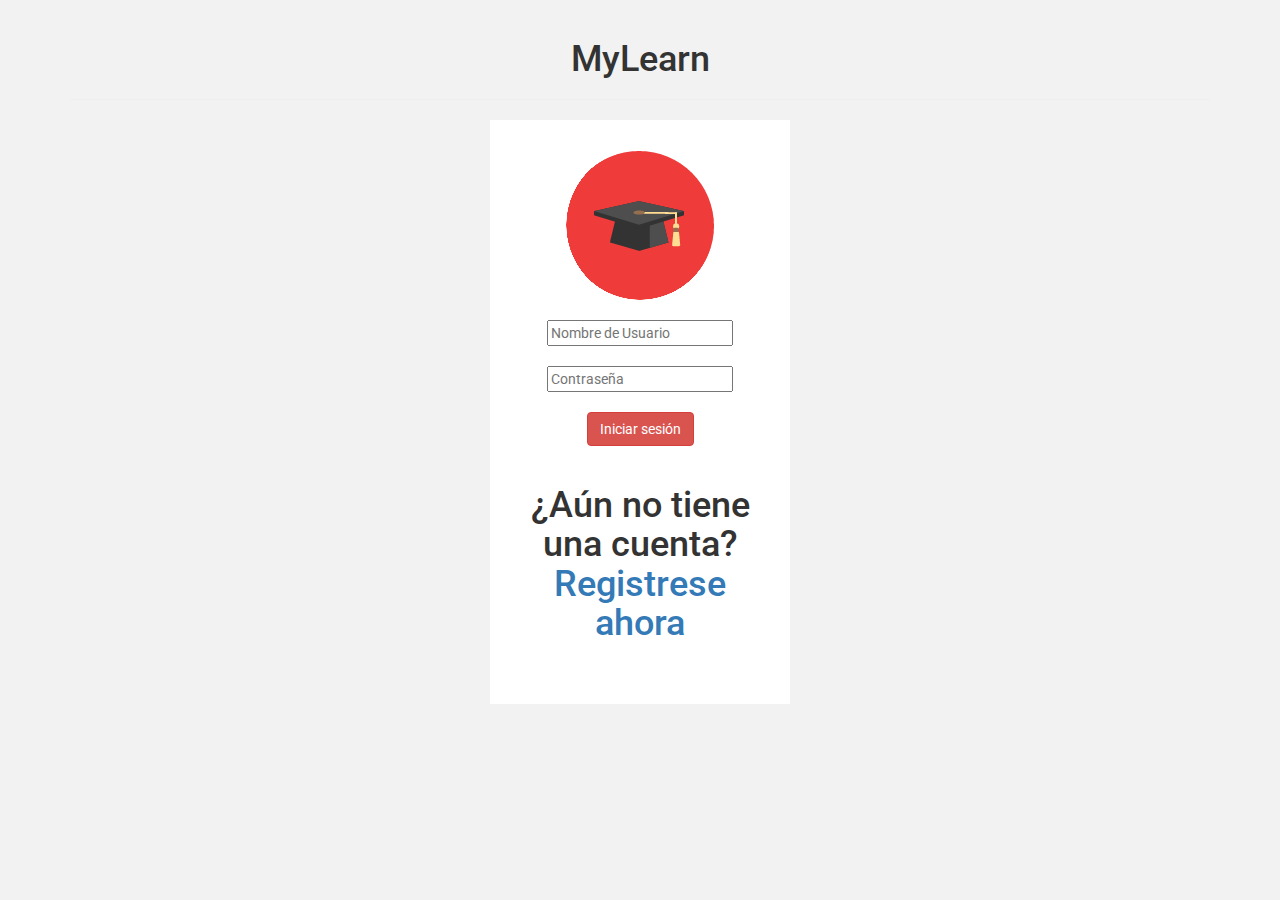
<file: index.html>
<!DOCTYPE html>
<html >
<head>
  <meta charset="UTF-8">
  <meta http-equiv="X-UA-Compatible" content="IE=edge">
  <meta name="viewport" content="width = device-width, initial-scale = 1">

  <title>MyLearn</title>

  <link rel="icon" href="img/favicon.ico" type="image/x-icon"/>
  <link rel="shortcut icon" href="img/favicon.ico" type="image/x-icon"/>

  <link rel="stylesheet" type="text/css" href="css/bootstrap.css">
  <link href="https://fonts.googleapis.com/css?family=Roboto" rel="stylesheet">
  <link rel="stylesheet" href="css/style.css">

</head>

<body>

  <div class="container">

    <div class="page-header">
      <h1>MyLearn</h1>
    </div>

    <form class="login-form">
      <img src="img/logo.png" id="logo" class="img-responsive center-block" alt="Responsive Image"><br/>
      <input type="text" placeholder="Nombre de Usuario"required/><br /><br />
      <input type="password" placeholder="Contraseña"required/><br /><br />
      <button type="submit" class = "btn btn-danger" role = "button">Iniciar sesión</button><br /><br />
      <h1 class="tittle">¿Aún no tiene una cuenta? <a href="register.html">Registrese ahora</a></h1><br />
    </form>
  </div>


  <script src="https://ajax.googleapis.com/ajax/libs/jquery/2.1.3/jquery.min.js"></script>
  <script src="js/bootstrap.min.js"></script>

</body>
</html>
</file>
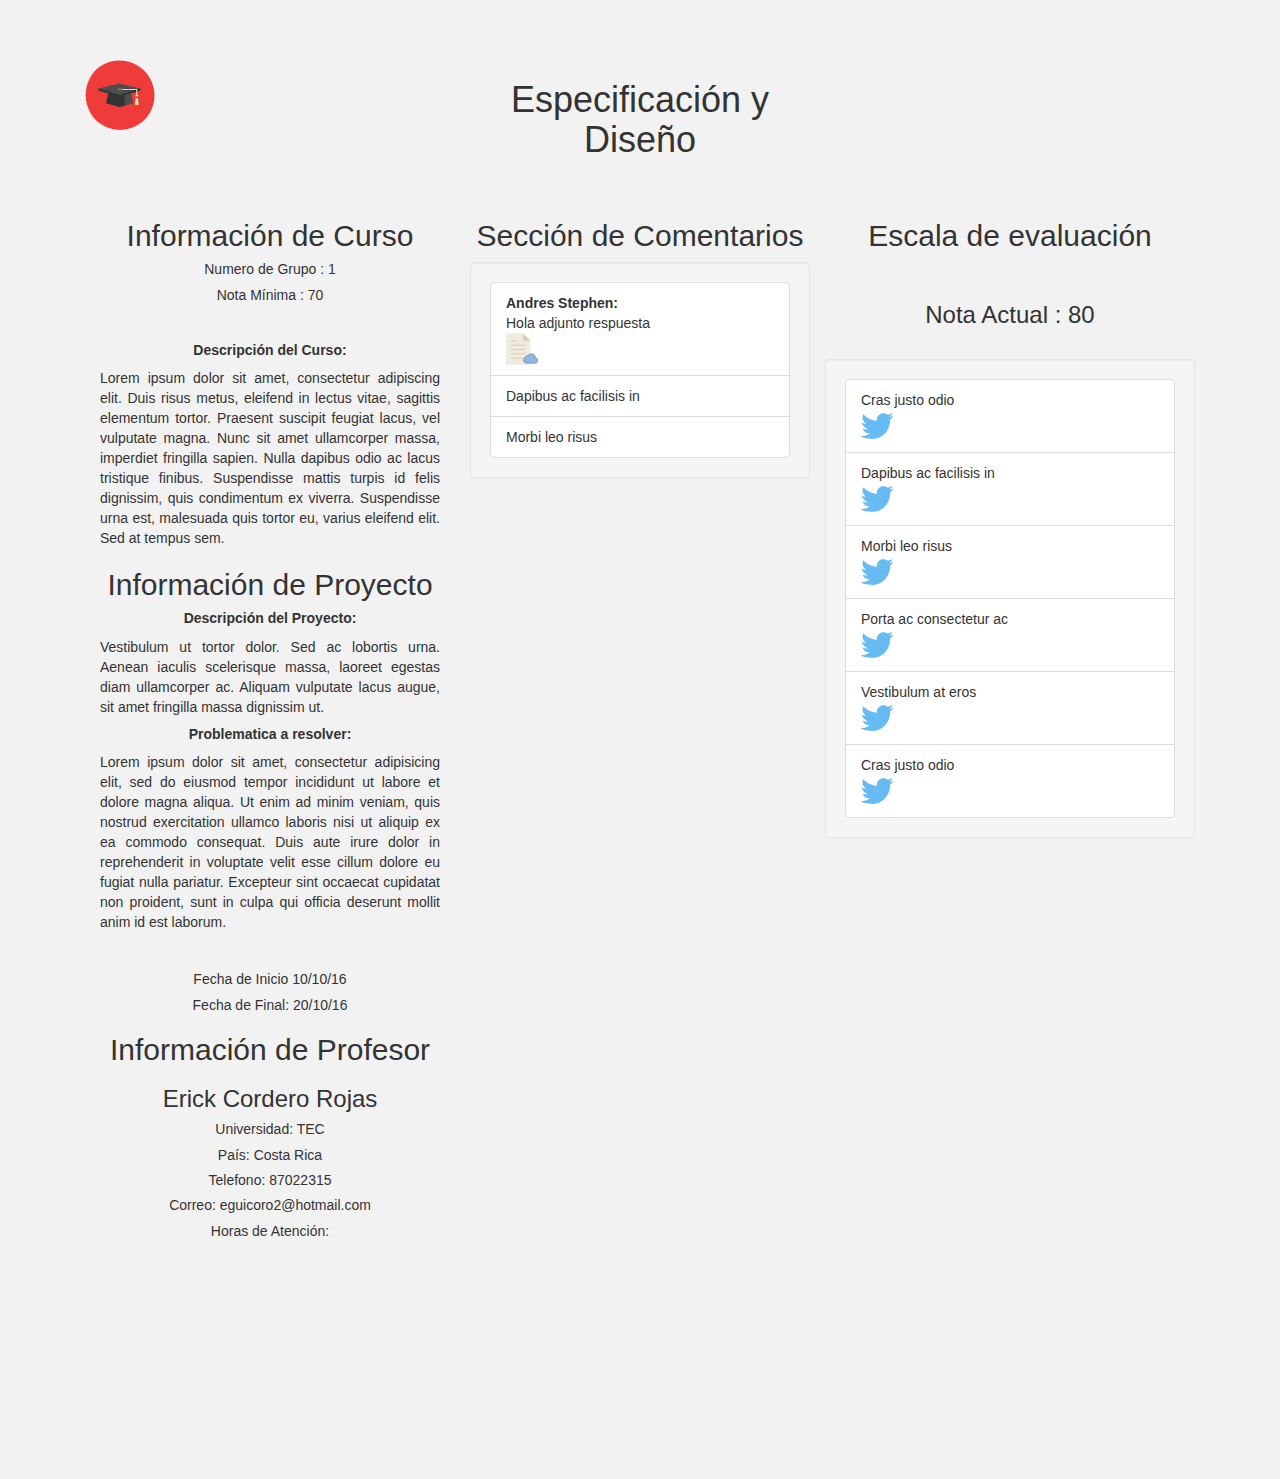
<file: areaCompartidaEstudiante.html>
<!DOCTYPE html>
<html >
<head>
  <meta charset="UTF-8">
  <meta http-equiv="X-UA-Compatible" content="IE=edge">
  <meta name="viewport" content="width = device-width, initial-scale = 1">

  <title>MyLearn</title>

  <link rel="icon" href="img/favicon.ico" type="image/x-icon"/>
  <link rel="shortcut icon" href="img/favicon.ico" type="image/x-icon"/>

  <link rel="stylesheet" type="text/css" href="https://maxcdn.bootstrapcdn.com/bootstrap/3.3.5/css/bootstrap.min.css">
  <link rel="stylesheet" href="css/register.css">

</head>

<body>

  <div class="container">


    <div class="media page-header row">
      <div class="col-md-4" id="logo">
        <a href="perfilEstudiante.html" class="pull-left">
           <img src="img/logo2.png" class="media-object" alt="imagen">
        </a>
      </div>
       <div class="col-md-4">
         <h1>Especificación y Diseño</h1>
       </div>
    </div>

    <div class="row center-block" id="tipoCuenta">
      <div class="col-md-4" id="info">
        <h2>Información de Curso</h2>
        <h5>Numero de Grupo : 1</h5>
        <h5>Nota Mínima : 70</h5>
      </br ><h5><b>Descripción del Curso:</b></h5>
      <p align="justify">Lorem ipsum dolor sit amet, consectetur adipiscing elit.
         Duis risus metus, eleifend in lectus vitae, sagittis elementum tortor.
         Praesent suscipit feugiat lacus, vel vulputate magna. Nunc sit amet ullamcorper
         massa, imperdiet fringilla sapien. Nulla dapibus odio ac lacus tristique finibus.
         Suspendisse mattis turpis id felis dignissim, quis condimentum ex viverra.
         Suspendisse urna est, malesuada quis tortor eu, varius eleifend elit. Sed at tempus sem. </p>
        <h2>Información de Proyecto</h2>
        <h5><b>Descripción del Proyecto:</b></h5>
        <p align="justify">Vestibulum ut tortor dolor. Sed ac lobortis urna.
          Aenean iaculis scelerisque massa, laoreet egestas diam ullamcorper ac.
          Aliquam vulputate lacus augue, sit amet fringilla massa dignissim ut.</p>
        <h5><b>Problematica a resolver:</b></h5>
        <p align="justify">Lorem ipsum dolor sit amet, consectetur adipisicing elit,
          sed do eiusmod tempor incididunt ut labore et dolore magna aliqua.
          Ut enim ad minim veniam, quis nostrud exercitation ullamco laboris nisi ut
          aliquip ex ea commodo consequat. Duis aute irure dolor in reprehenderit in voluptate
          velit esse cillum dolore eu fugiat nulla pariatur. Excepteur sint occaecat cupidatat
          non proident, sunt in culpa qui officia deserunt mollit anim id est laborum.</p>
        </br ><h5>Fecha de Inicio 10/10/16</h5>
        <h5>Fecha de Final: 20/10/16</h5>

        <h2>Información de Profesor</h2>
        <h3>Erick Cordero Rojas</h3>
        <h5>Universidad: TEC</h5>
        <h5>País: Costa Rica</h5>
        <h5>Telefono: 87022315</h5>
        <h5>Correo: eguicoro2@hotmail.com</h5>
        <h5>Horas de Atención:</h5></br >
      </div>

      <div class="col-md-4" id="comentarios">
        <h2>Sección de Comentarios</h2>
        <div class="well" style="max-height: 500px;overflow: auto;">
          <ul class="list-group ">
            <li class="list-group-item"><b>Andres Stephen:</b></br>Hola adjunto respuesta<img src="img/archivo.png" class="media-object" alt="imagen"></li>
            <li class="list-group-item">Dapibus ac facilisis in</li>
            <li class="list-group-item">Morbi leo risus</li>
          </ul>
        </div>
      </div>

      <div class="col-md-" id="evaluación">
        <h2>Escala de evaluación</h2></br >
        <h3>Nota Actual : 80</h3></br >
        <div class="well" style="max-height: 500px;overflow: auto;">
          <ul class="list-group checked-list-box">
            <li class="list-group-item">Cras justo odio<img src="img/t.png" class="media-object" alt="imagen"></li>
            <li class="list-group-item">Dapibus ac facilisis in<img src="img/t.png" class="media-object" alt="imagen"></li>
            <li class="list-group-item">Morbi leo risus<img src="img/t.png" class="media-object" alt="imagen"></li>
            <li class="list-group-item">Porta ac consectetur ac<img src="img/t.png" class="media-object" alt="imagen"></li>
            <li class="list-group-item">Vestibulum at eros<img src="img/t.png" class="media-object" alt="imagen"></li>
            <li class="list-group-item">Cras justo odio<img src="img/t.png" class="media-object" alt="imagen"></li>
          </ul>
        </div>
      </div>
    </div>

  <script src="https://ajax.googleapis.com/ajax/libs/jquery/2.1.3/jquery.min.js"></script>
  <script src="https://maxcdn.bootstrapcdn.com/bootstrap/3.3.5/js/bootstrap.min.js"></script>
  <script src="js/register.js"></s  cript>

</body>
</html>
</file>
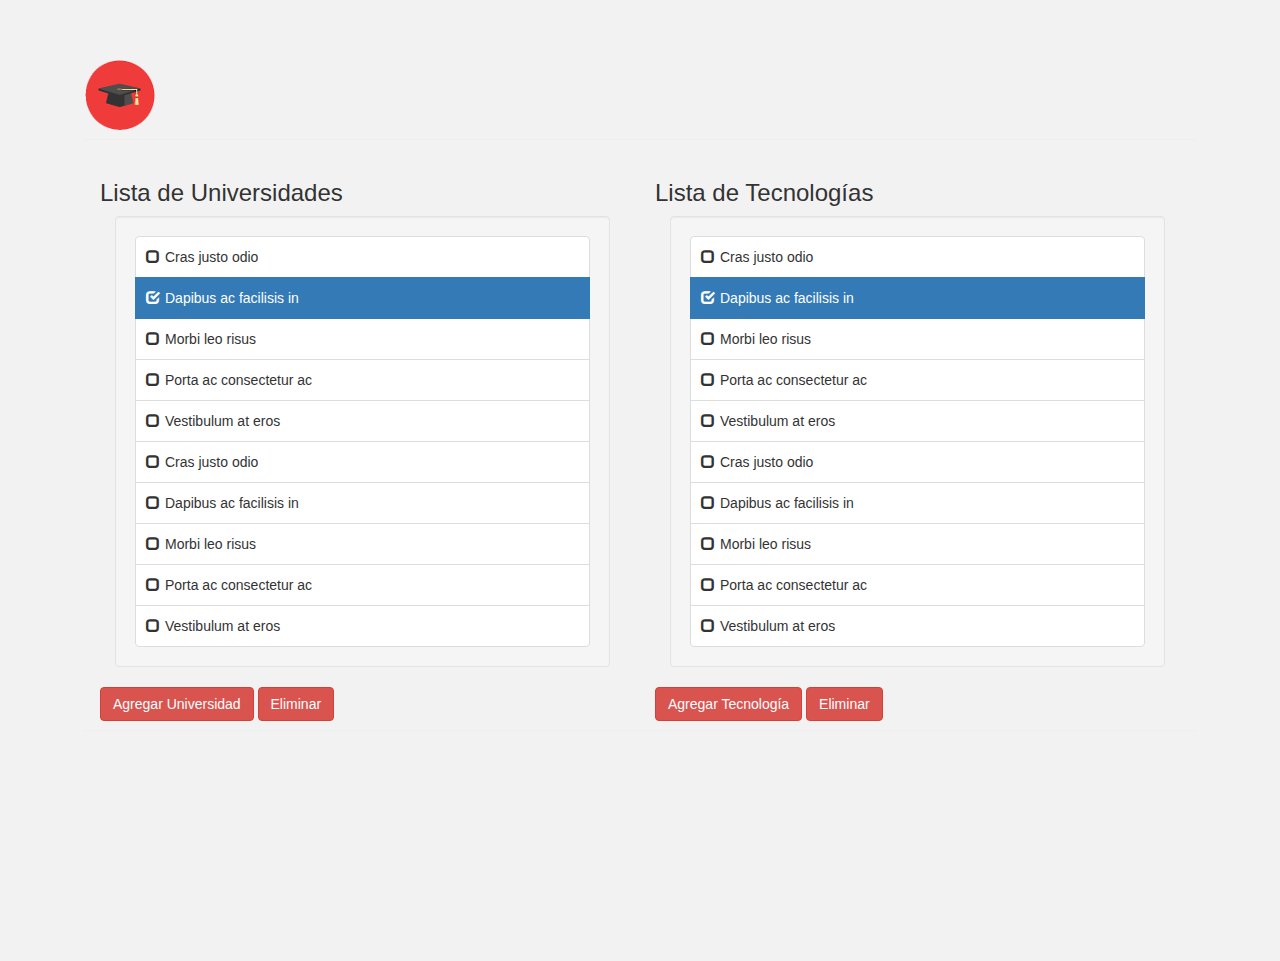
<file: perfilAdministrador.html>
<!DOCTYPE html>
<html >
<head>
  <meta charset="UTF-8">
  <meta http-equiv="X-UA-Compatible" content="IE=edge">
  <meta name="viewport" content="width = device-width, initial-scale = 1">

  <title>MyLearn</title>

  <link rel="icon" href="img/favicon.ico" type="image/x-icon"/>
  <link rel="shortcut icon" href="img/favicon.ico" type="image/x-icon"/>

  <link rel="stylesheet" type="text/css" href="https://maxcdn.bootstrapcdn.com/bootstrap/3.3.5/css/bootstrap.min.css">
  <link href="http://netdna.bootstrapcdn.com/bootstrap/3.3.6/css/bootstrap.css" rel="stylesheet">
  <link rel="stylesheet" href="css/perfil.css">

</head>

<body>

  <div class="container">

    <div class="media page-header">

      <div class="media page-header row">
        <div class="col-md-2" id="logo">
          <a href="perfilEmpresa.html" class="pull-left">
             <img src="img/logo2.png" class="media-object" alt="imagen">
          </a>
        </div>
     </div>

    <div class="row center-block" id="info">
      <div class="col-md-6" id="cursos">
        <h3>Lista de Universidades</h3>
        <div class="well" style="max-height: 500px;overflow: auto;">
          <ul class="list-group checked-list-box">
            <li class="list-group-item">Cras justo odio</li>
            <li class="list-group-item" data-checked="true">Dapibus ac facilisis in</li>
            <li class="list-group-item">Morbi leo risus</li>
            <li class="list-group-item">Porta ac consectetur ac</li>
            <li class="list-group-item">Vestibulum at eros</li>
            <li class="list-group-item">Cras justo odio</li>
            <li class="list-group-item">Dapibus ac facilisis in</li>
            <li class="list-group-item">Morbi leo risus</li>
            <li class="list-group-item">Porta ac consectetur ac</li>
            <li class="list-group-item">Vestibulum at eros</li>
          </ul>
        </div>
        <button type="submit" class = "btn btn-danger" role = "button">Agregar Universidad</button>
        <button type="submit" class = "btn btn-danger" role = "button">Eliminar</button>
      </div>

      <div class="col-md-6" id="proyectos">
        <h3>Lista de Tecnologías</h3>
        <div class="well" style="max-height: 500px;overflow: auto;">
          <ul class="list-group checked-list-box">
            <li class="list-group-item">Cras justo odio</li>
            <li class="list-group-item" data-checked="true">Dapibus ac facilisis in</li>
            <li class="list-group-item">Morbi leo risus</li>
            <li class="list-group-item">Porta ac consectetur ac</li>
            <li class="list-group-item">Vestibulum at eros</li>
            <li class="list-group-item">Cras justo odio</li>
            <li class="list-group-item">Dapibus ac facilisis in</li>
            <li class="list-group-item">Morbi leo risus</li>
            <li class="list-group-item">Porta ac consectetur ac</li>
            <li class="list-group-item">Vestibulum at eros</li>
          </ul>
        </div>
        <button type="submit" class = "btn btn-danger" role = "button">Agregar Tecnología</button>
        <button type="submit" class = "btn btn-danger" role = "button">Eliminar</button>
      </div>
    </div>

  <script src="https://ajax.googleapis.com/ajax/libs/jquery/2.1.3/jquery.min.js"></script>
  <script src="https://maxcdn.bootstrapcdn.com/bootstrap/3.3.5/js/bootstrap.min.js"></script>
  <script src="js/administrador.js"></script>
  <script src="js/bootstrap-filestyle.min.js"> </script>

</body>
</html>
</file>
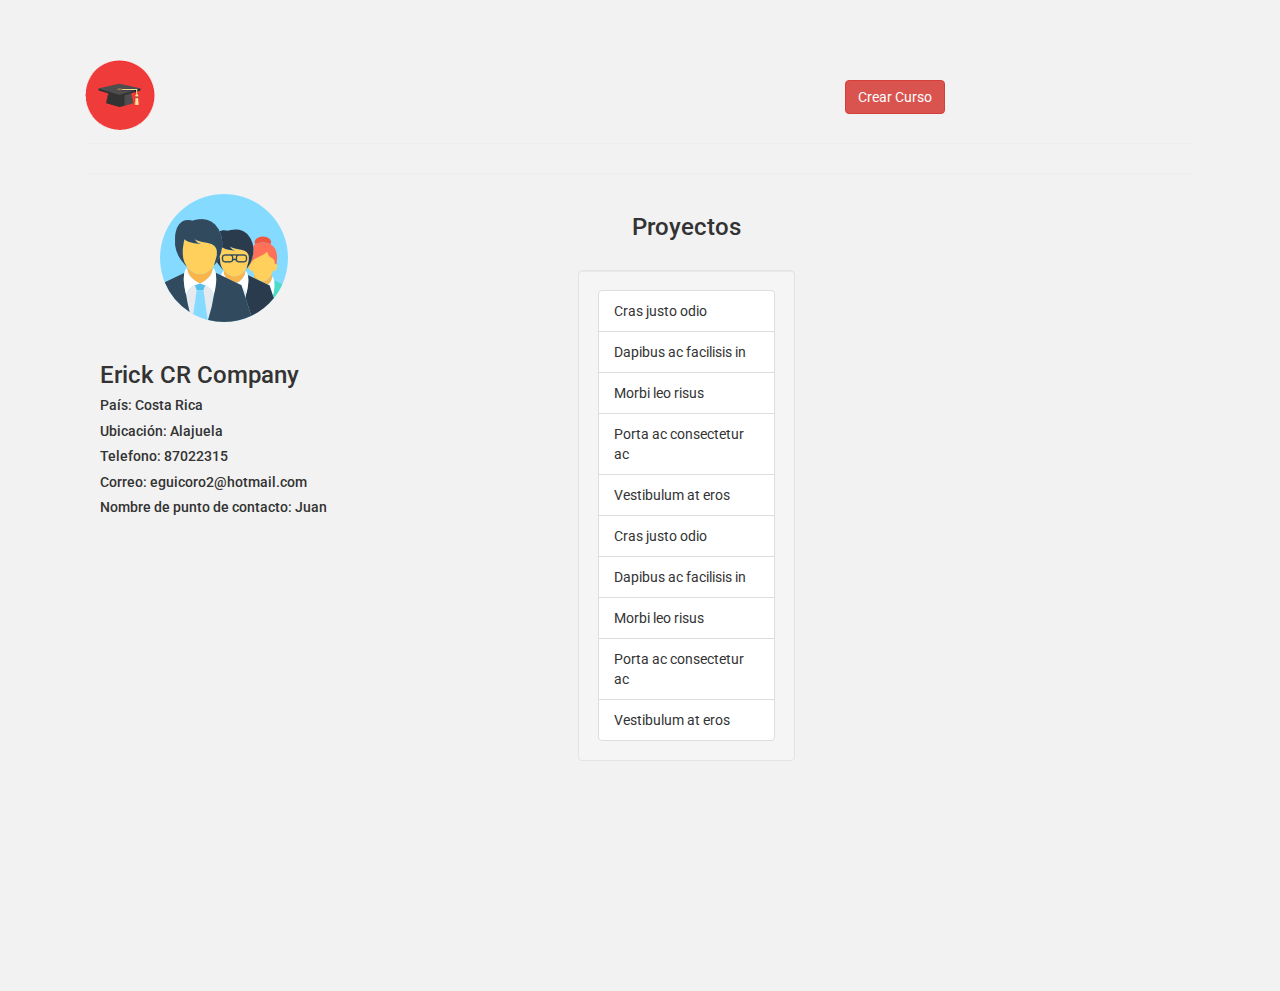
<file: perfilEmpresa.html>
<!DOCTYPE html>
<html >
<head>
  <meta charset="UTF-8">
  <meta http-equiv="X-UA-Compatible" content="IE=edge">
  <meta name="viewport" content="width = device-width, initial-scale = 1">

  <title>MyLearn</title>

  <link rel="icon" href="img/favicon.ico" type="image/x-icon"/>
  <link rel="shortcut icon" href="img/favicon.ico" type="image/x-icon"/>

  <link rel="stylesheet" type="text/css" href="css/bootstrap.css">
  <link href="https://fonts.googleapis.com/css?family=Roboto" rel="stylesheet">
  <link rel="stylesheet" href="css/perfil.css">

</head>

<body>

  <div class="container">

    <div class="media page-header">

      <div class="media page-header row">
        <div class="col-md-4" id="logo">
          <a href="perfilEmpresa.html" class="pull-left">
             <img src="img/logo2.png" class="media-object" alt="imagen">
          </a>
        </div>
        <div class="col-md-4 col-md-offset-4"><br />
          <button type="submit" class = "btn btn-danger left-block" role = "button">Crear Curso</button><br /><br />
        </div>
     </div>
   </div>

    <div class="row center-block" id="info">
      <div class="col-md-3" id="empresa">
        <img src="img/team.png" class="media-object center-block" alt="imagen"></br >
        <div class="perfilEmpresa">
          <h3>Erick CR Company</h3>
          <h5>País: Costa Rica</h5>
          <h5>Ubicación: Alajuela</h5>
          <h5>Telefono: 87022315</h5>
          <h5>Correo: eguicoro2@hotmail.com</h5>
          <h5>Nombre de punto de contacto: Juan</h5></br >
      </div>
      </div>

      <div class="col-md-3 col-md-offset-2" id="cursos">
        <h3>Proyectos</h3></br >
        <div class="well" style="max-height: 500px;overflow: auto;">
          <ul class="list-group checked-list-box">
            <li class="list-group-item">Cras justo odio</li>
            <li class="list-group-item" data-checked="true">Dapibus ac facilisis in</li>
            <li class="list-group-item">Morbi leo risus</li>
            <li class="list-group-item">Porta ac consectetur ac</li>
            <li class="list-group-item">Vestibulum at eros</li>
            <li class="list-group-item">Cras justo odio</li>
            <li class="list-group-item">Dapibus ac facilisis in</li>
            <li class="list-group-item">Morbi leo risus</li>
            <li class="list-group-item">Porta ac consectetur ac</li>
            <li class="list-group-item">Vestibulum at eros</li>
          </ul>
        </div>
      </div>
    </div>

  <script src="https://ajax.googleapis.com/ajax/libs/jquery/2.1.3/jquery.min.js"></script>
  <script src="https://maxcdn.bootstrapcdn.com/bootstrap/3.3.5/js/bootstrap.min.js"></script>
  <script src="js/perfil.js"></script>
  <script src="js/bootstrap-filestyle.min.js"> </script>

</body>
</html>
</file>
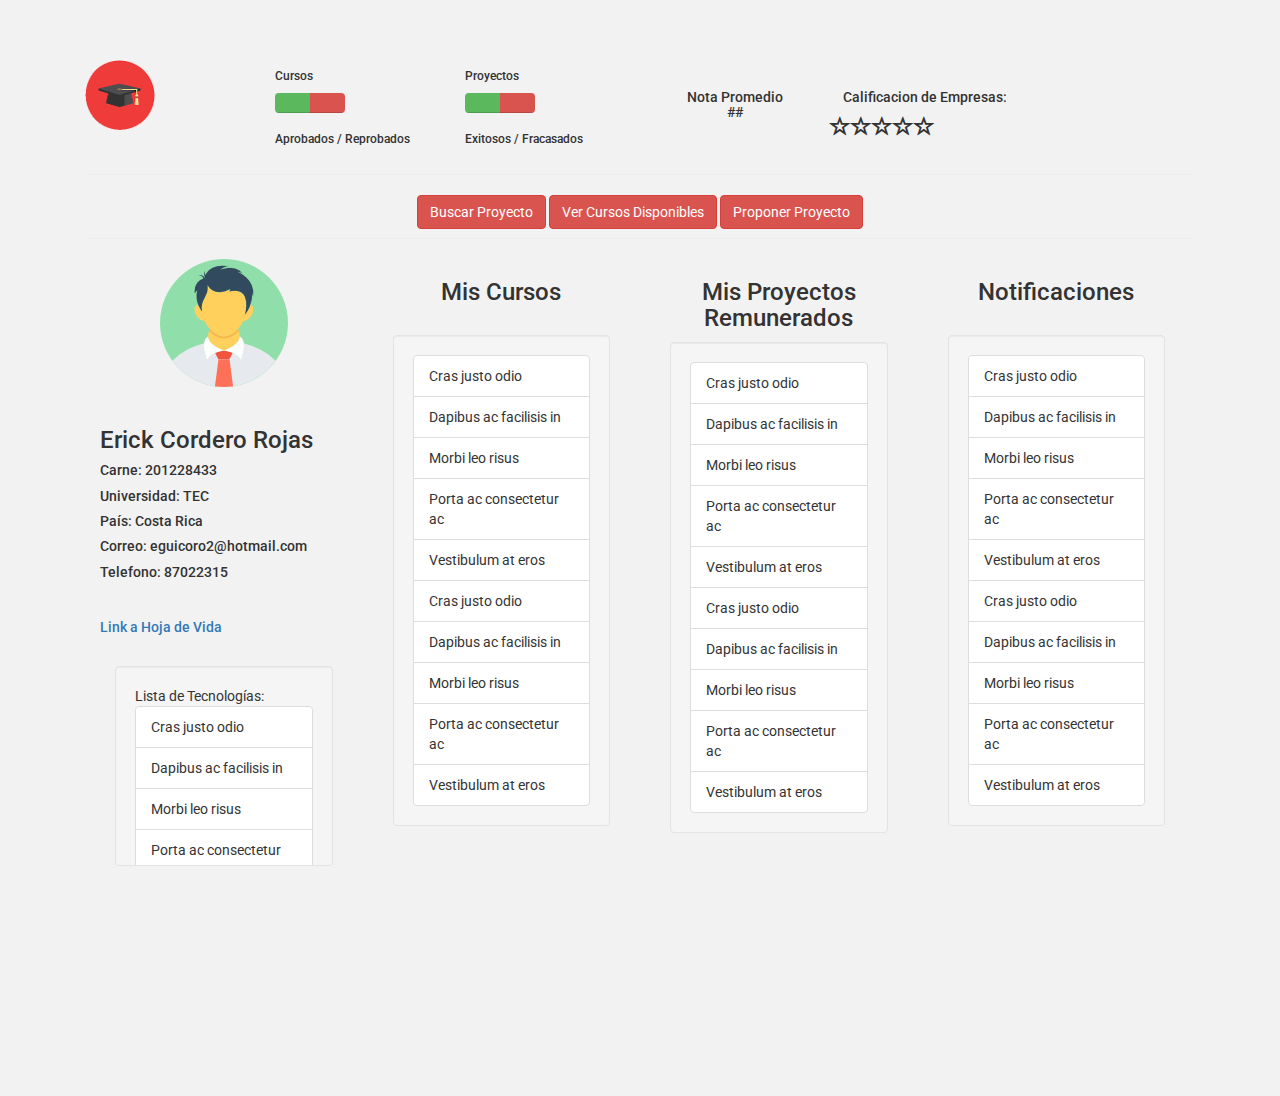
<file: perfilEstudiante.html>
<!DOCTYPE html>
<html >
<head>
  <meta charset="UTF-8">
  <meta http-equiv="X-UA-Compatible" content="IE=edge">
  <meta name="viewport" content="width = device-width, initial-scale = 1">

  <title>MyLearn</title>

  <link rel="icon" href="img/favicon.ico" type="image/x-icon"/>
  <link rel="shortcut icon" href="img/favicon.ico" type="image/x-icon"/>

  <link rel="stylesheet" type="text/css" href="css/bootstrap.css">
  <link href="https://fonts.googleapis.com/css?family=Roboto" rel="stylesheet">
  <link rel="stylesheet" href="css/perfil.css">

</head>

<body>

  <div class="container">

    <div class="media page-header">

      <div class="media page-header row">
        <div class="col-md-2" id="logo">
          <a href="perfilEstudiante.html" class="pull-left">
             <img src="img/logo2.png" class="media-object" alt="imagen">
          </a>
        </div>
        <div class="col-md-2">
          <h6>Cursos</h6>
          <div class="progress">
            <div class="progress-bar progress-bar-success" style="width: 50%">
             <span class="sr-only">50% completado (éxito)</span>
            </div>
            <div class="progress-bar progress-bar-danger" style="width: 50%">
             <span class="sr-only">50% completado (peligro)</span>
            </div>
          </div>
          <h6>Aprobados / Reprobados</h6>
        </div>
        <div class="col-md-2">
          <h6>Proyectos</h6>
          <div class="progress">
            <div class="progress-bar progress-bar-success" style="width: 50%">
              <span class="sr-only">50% completado (éxito)</span>
            </div>
            <div class="progress-bar progress-bar-danger" style="width: 50%">
              <span class="sr-only">50% completado (peligro)</span>
            </div>
          </div>
          <h6>Exitosos / Fracasados</h6>
        </div>
        <div class="col-md-2">
          </br >
          <h5>Nota Promedio </br > ##</h5>
        </div>
        <div class="col-md-2">
          </br >
          <div class="row lead">
            <h5>Calificacion de Empresas:</h5>
            <div id="stars" class="starrr"></div>
    	    </div>
        </div>
      </div>

      <div class="botones center-block">

        <a href="#buscarProyecto" class="btn btn-danger" data-toggle="modal">Buscar Proyecto</a>

        <div class="modal fade" tabindex="-1" role="dialog" id="buscarProyecto">
          <div class="modal-dialog modal-lg" role="document">
            <div class="modal-content">
              <div class="modal-header">
                <button type="button" class="close" data-dismiss="modal" aria-label="Close"><span aria-hidden="true">&times;</span></button>
                <h4 class="modal-title">Busqueda de Proyectos</h4>
              </div>
              <div class="modal-body">

                <div class="row busqueda">
                  <div class="col-md-4" id="busqueda">
                    <div id="custom-search-input">
                      <div class="input-group col-md-12">
                        <input type="text" class="form-control input-lg" placeholder="Buscar" />
                        <span class="input-group-btn">
                           <button class="btn btn-info btn-lg" type="button">
                               <i class="glyphicon glyphicon-search"></i>
                           </button>
                       </span>
                     </div>
                   </div></br >
                    <div class="well" style="max-height: 300px;overflow: auto;">
                    	Lista de Tecnologías:<ul class="list-group checked-list-box">
                        <li class="list-group-item">Cras justo odio</li>
                        <li class="list-group-item" data-checked="true">Dapibus ac facilisis in</li>
                        <li class="list-group-item">Morbi leo risus</li>
                        <li class="list-group-item">Porta ac consectetur ac</li>
                        <li class="list-group-item">Vestibulum at eros</li>
                        <li class="list-group-item">Cras justo odio</li>
                        <li class="list-group-item">Dapibus ac facilisis in</li>
                        <li class="list-group-item">Morbi leo risus</li>
                        <li class="list-group-item">Porta ac consectetur ac</li>
                        <li class="list-group-item">Vestibulum at eros</li>
                      </ul>
                    </div>
                  </div>

                  <div class="col-md-8" id="resultados">
                    <div class="row resultados">
                      <h3>Resultados</h3>
                      <div class="well" style="max-height: 500px;overflow: auto;">
                        <ul class="list-group">
                          <div class="row">
                            <div class="col-md-6">
                              <li class="list-group-item">Cras justo odio</li>
                              <li class="list-group-item" data-checked="true">Dapibus ac facilisis in</li>
                              <li class="list-group-item">Morbi leo risus</li>
                              <li class="list-group-item">Porta ac consectetur ac</li>
                              <li class="list-group-item">Vestibulum at eros</li>
                              <li class="list-group-item">Cras justo odio</li>
                            </div>
                            <div class="col-md-6">
                              <li class="list-group-item">Dapibus ac facilisis in</li>
                              <li class="list-group-item">Morbi leo risus</li>
                              <li class="list-group-item">Porta ac consectetur ac</li>
                              <li class="list-group-item">Vestibulum at eros</li>
                            </div>
                          </div>
                        </ul>
                      </div>
                    </div>
                  </div>
                </div>
              <div class="modal-footer">
                <button type="button" class="btn btn-default" data-dismiss="modal">Close</button>
              </div>
              </div><!-- /.modal-content -->
            </div><!-- /.modal-dialog -->
          </div><!-- /.modal -->
        </div>

        <a href="#buscarCurso" class="btn btn-danger" data-toggle="modal">Ver Cursos Disponibles</a>

        <div class="modal fade" tabindex="-1" role="dialog" id="buscarCurso">
          <div class="modal-dialog modal-lg" role="document">
            <div class="modal-content">
              <div class="modal-header">
                <button type="button" class="close" data-dismiss="modal" aria-label="Close"><span aria-hidden="true">&times;</span></button>
                <h4 class="modal-title">Cursos Disponibles</h4>
              </div>
              <div class="modal-body">
                <div class="row">
                  <div class="well" style="max-height: 300px;overflow: auto;">

                    <div class="col-lg-3 col-md-3 col-sm-6 col-xs-12" id="busqueda">
                  	  <ul class="list-group">
                        <li class="list-group-item">Cras justo odio</li>
                        <li class="list-group-item" data-checked="true">Dapibus ac facilisis in</li>
                        <li class="list-group-item">Morbi leo risus</li>
                        <li class="list-group-item">Porta ac consectetur ac</li>
                        <li class="list-group-item">Vestibulum at eros</li>
                        <li class="list-group-item">Cras justo odio</li>
                        <li class="list-group-item">Dapibus ac facilisis in</li>
                        <li class="list-group-item">Morbi leo risus</li>
                        <li class="list-group-item">Porta ac consectetur ac</li>
                        <li class="list-group-item">Vestibulum at eros</li>
                      </ul>
                    </div>

                    <div class="col-lg-3 col-md-3 col-sm-6 col-xs-12" id="busqueda">
                  	  <ul class="list-group">
                        <li class="list-group-item">Cras justo odio</li>
                        <li class="list-group-item" data-checked="true">Dapibus ac facilisis in</li>
                        <li class="list-group-item">Morbi leo risus</li>
                        <li class="list-group-item">Porta ac consectetur ac</li>
                        <li class="list-group-item">Vestibulum at eros</li>
                        <li class="list-group-item">Cras justo odio</li>
                        <li class="list-group-item">Dapibus ac facilisis in</li>
                        <li class="list-group-item">Morbi leo risus</li>
                        <li class="list-group-item">Porta ac consectetur ac</li>
                        <li class="list-group-item">Vestibulum at eros</li>
                      </ul>
                    </div>

                    <div class="col-lg-3 col-md-3 col-sm-6 col-xs-12" id="busqueda">
                  	  <ul class="list-group">
                        <li class="list-group-item">Cras justo odio</li>
                        <li class="list-group-item" data-checked="true">Dapibus ac facilisis in</li>
                        <li class="list-group-item">Morbi leo risus</li>
                        <li class="list-group-item">Porta ac consectetur ac</li>
                        <li class="list-group-item">Vestibulum at eros</li>
                        <li class="list-group-item">Cras justo odio</li>
                        <li class="list-group-item">Dapibus ac facilisis in</li>
                        <li class="list-group-item">Morbi leo risus</li>
                        <li class="list-group-item">Porta ac consectetur ac</li>
                        <li class="list-group-item">Vestibulum at eros</li>
                      </ul>
                    </div>

                    <div class="col-lg-3 col-md-3 col-sm-6 col-xs-12" id="busqueda">
                  	  <ul class="list-group">
                        <li class="list-group-item">Cras justo odio</li>
                        <li class="list-group-item" data-checked="true">Dapibus ac facilisis in</li>
                        <li class="list-group-item">Morbi leo risus</li>
                        <li class="list-group-item">Porta ac consectetur ac</li>
                        <li class="list-group-item">Vestibulum at eros</li>
                        <li class="list-group-item">Cras justo odio</li>
                        <li class="list-group-item">Dapibus ac facilisis in</li>
                        <li class="list-group-item">Morbi leo risus</li>
                        <li class="list-group-item">Porta ac consectetur ac</li>
                        <li class="list-group-item">Vestibulum at eros</li>
                      </ul>
                    </div>

                  </div>
                </div>
              </div>
              <div class="modal-footer">
                <button type="button" class="btn btn-default" data-dismiss="modal">Close</button>
              </div>
            </div><!-- /.modal-content -->
          </div><!-- /.modal-dialog -->
        </div><!-- /.modal -->

        <a href="#proponerProyecto" class="btn btn-danger" data-toggle="modal">Proponer Proyecto</a>

        <div class="modal fade" tabindex="-1" role="dialog" id="proponerProyecto">
          <div class="modal-dialog modal-lg" role="document">
            <div class="modal-content">
              <div class="modal-header">
                <button type="button" class="close" data-dismiss="modal" aria-label="Close"><span aria-hidden="true">&times;</span></button>
                <h4 class="modal-title">Formulario de Propuesta de Proyecto</h4>
              </div>
              <div class="modal-body">
                <p>One fine body&hellip;</p>
              </div>
              <div class="modal-footer">
                <button type="button" class="btn btn-default" data-dismiss="modal">Close</button>
                <button type="button" class="btn btn-primary">Save changes</button>
              </div>
            </div><!-- /.modal-content -->
          </div><!-- /.modal-dialog -->
        </div><!-- /.modal -->

      </div>
    </div>

    <div class="row center-block" id="info">
      <div class="col-md-3" id="estudiante">
        <img src="img/man.png" class="media-object center-block" alt="imagen"></br >
        <div class="perfil">
          <h3>Erick Cordero Rojas</h3>
          <h5>Carne: 201228433</h5>
          <h5>Universidad: TEC</h5>
          <h5>País: Costa Rica</h5>
          <h5>Correo: eguicoro2@hotmail.com</h5>
          <h5>Telefono: 87022315</h5></br >
          <h5><a href="#">Link a Hoja de Vida</a></h5></br >
          <div class="well" style="max-height: 200px;overflow: auto;">
            	Lista de Tecnologías:<ul class="list-group">
                <li class="list-group-item">Cras justo odio</li>
                <li class="list-group-item" data-checked="true">Dapibus ac facilisis in</li>
                <li class="list-group-item">Morbi leo risus</li>
                <li class="list-group-item">Porta ac consectetur ac</li>
                <li class="list-group-item">Vestibulum at eros</li>
                <li class="list-group-item">Cras justo odio</li>
                <li class="list-group-item">Dapibus ac facilisis in</li>
                <li class="list-group-item">Morbi leo risus</li>
                <li class="list-group-item">Porta ac consectetur ac</li>
                <li class="list-group-item">Vestibulum at eros</li>
              </ul>
          </div>
        </div>
      </div>

      <div class="col-md-3" id="cursos">
        <h3>Mis Cursos</h3></br >
        <div class="well" style="max-height: 500px;overflow: auto;">
          <ul class="list-group">
            <li class="list-group-item">Cras justo odio</li>
            <li class="list-group-item" data-checked="true">Dapibus ac facilisis in</li>
            <li class="list-group-item">Morbi leo risus</li>
            <li class="list-group-item">Porta ac consectetur ac</li>
            <li class="list-group-item">Vestibulum at eros</li>
            <li class="list-group-item">Cras justo odio</li>
            <li class="list-group-item">Dapibus ac facilisis in</li>
            <li class="list-group-item">Morbi leo risus</li>
            <li class="list-group-item">Porta ac consectetur ac</li>
            <li class="list-group-item">Vestibulum at eros</li>
          </ul>
        </div>
      </div>

      <div class="col-md-3" id="proyectos">
        <h3>Mis Proyectos Remunerados</h3>
        <div class="well" style="max-height: 500px;overflow: auto;">
          <ul class="list-group">
            <li class="list-group-item">Cras justo odio</li>
            <li class="list-group-item" data-checked="true">Dapibus ac facilisis in</li>
            <li class="list-group-item">Morbi leo risus</li>
            <li class="list-group-item">Porta ac consectetur ac</li>
            <li class="list-group-item">Vestibulum at eros</li>
            <li class="list-group-item">Cras justo odio</li>
            <li class="list-group-item">Dapibus ac facilisis in</li>
            <li class="list-group-item">Morbi leo risus</li>
            <li class="list-group-item">Porta ac consectetur ac</li>
            <li class="list-group-item">Vestibulum at eros</li>
          </ul>
        </div>
      </div>

      <div class="col-md-3" id="notificaciones">
        <h3>Notificaciones</h3></br >
        <div class="well" style="max-height: 500px;overflow: auto;">
          <ul class="list-group">
            <li class="list-group-item">Cras justo odio</li>
            <li class="list-group-item" data-checked="true">Dapibus ac facilisis in</li>
            <li class="list-group-item">Morbi leo risus</li>
            <li class="list-group-item">Porta ac consectetur ac</li>
            <li class="list-group-item">Vestibulum at eros</li>
            <li class="list-group-item">Cras justo odio</li>
            <li class="list-group-item">Dapibus ac facilisis in</li>
            <li class="list-group-item">Morbi leo risus</li>
            <li class="list-group-item">Porta ac consectetur ac</li>
            <li class="list-group-item">Vestibulum at eros</li>
          </ul>
        </div>
      </div>
    </div>

  <script src="https://ajax.googleapis.com/ajax/libs/jquery/2.1.3/jquery.min.js"></script>
  <script src="https://maxcdn.bootstrapcdn.com/bootstrap/3.3.5/js/bootstrap.min.js"></script>
  <script src="js/perfil.js"></script>
  <script src="js/bootstrap-filestyle.min.js"> </script>
  <script type="text/javascript" src="js/register.js"></script>


</body>
</html>
</file>
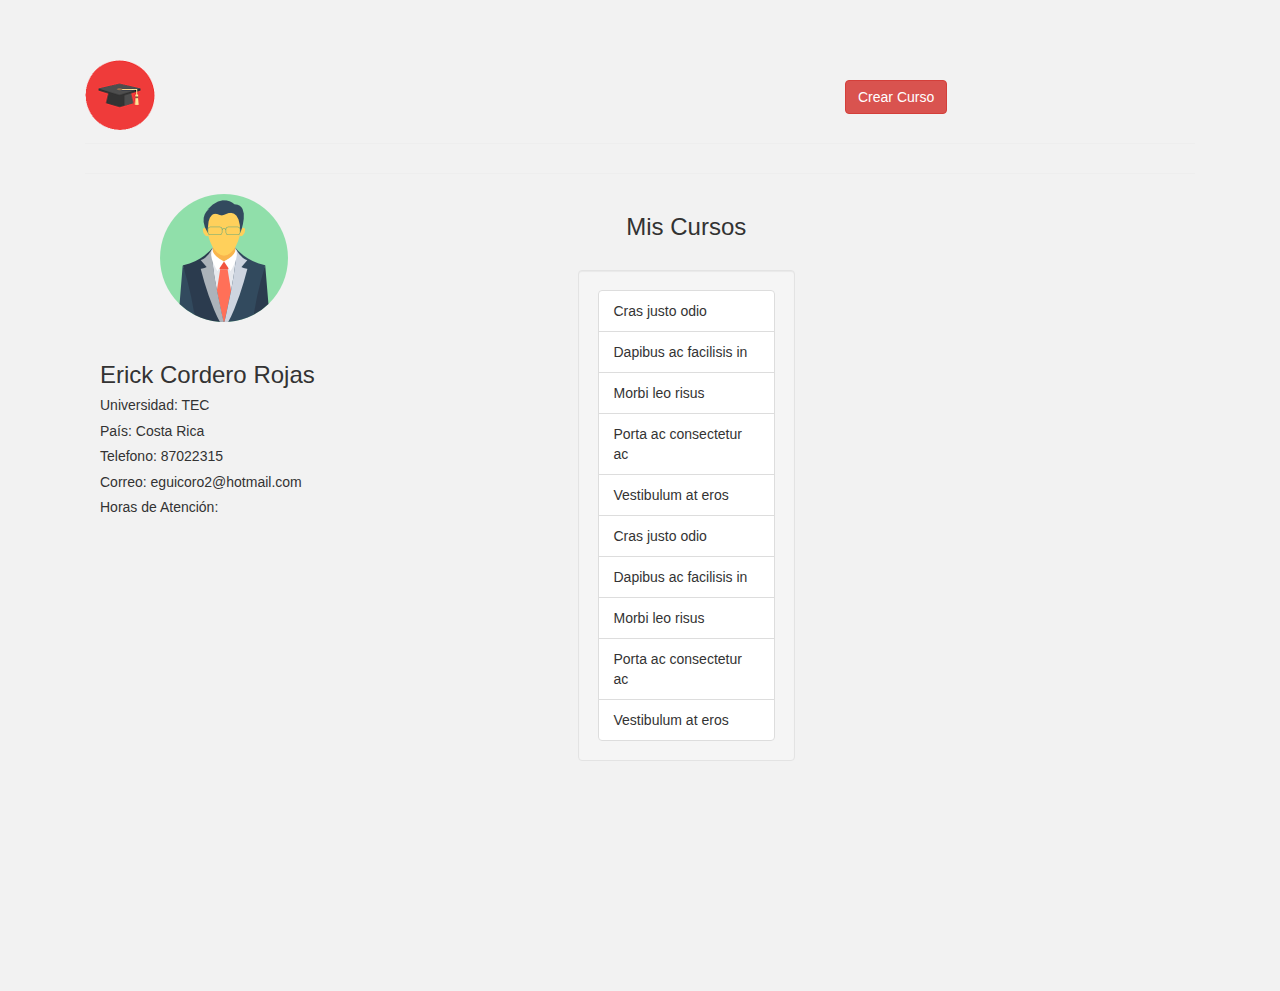
<file: perfilProfesor.html>
<!DOCTYPE html>
<html >
<head>
  <meta charset="UTF-8">
  <meta http-equiv="X-UA-Compatible" content="IE=edge">
  <meta name="viewport" content="width = device-width, initial-scale = 1">

  <title>MyLearn</title>

  <link rel="icon" href="img/favicon.ico" type="image/x-icon"/>
  <link rel="shortcut icon" href="img/favicon.ico" type="image/x-icon"/>

  <link rel="stylesheet" type="text/css" href="https://maxcdn.bootstrapcdn.com/bootstrap/3.3.5/css/bootstrap.min.css">
  <link href="http://netdna.bootstrapcdn.com/bootstrap/3.3.6/css/bootstrap.css" rel="stylesheet">
  <link rel="stylesheet" href="css/perfil.css">

</head>

<body>

  <div class="container">

    <div class="media page-header">

      <div class="media page-header row">
        <div class="col-md-4" id="logo">
          <a href="perfilProfesor.html" class="pull-left">
             <img src="img/logo2.png" class="media-object" alt="imagen">
          </a>
        </div>
        <div class="col-md-4 col-md-offset-4"><br />
          <button type="submit" class = "btn btn-danger left-block" role = "button">Crear Curso</button><br /><br />
        </div>
      </div>
    </div>

    <div class="row center-block" id="info">
      <div class="col-md-3" id="estudiante">
        <img src="img/teacher.png" class="media-object center-block" alt="imagen"></br >
        <div class="perfil">
          <h3>Erick Cordero Rojas</h3>
          <h5>Universidad: TEC</h5>
          <h5>País: Costa Rica</h5>
          <h5>Telefono: 87022315</h5>
          <h5>Correo: eguicoro2@hotmail.com</h5>
          <h5>Horas de Atención:</h5></br >
        </div>
      </div>

      <div class="col-md-3 col-md-offset-2" id="cursos">
        <h3>Mis Cursos</h3></br >
        <div class="well" style="max-height: 500px;overflow: auto;">
          <ul class="list-group checked-list-box">
            <li class="list-group-item">Cras justo odio</li>
            <li class="list-group-item" data-checked="true">Dapibus ac facilisis in</li>
            <li class="list-group-item">Morbi leo risus</li>
            <li class="list-group-item">Porta ac consectetur ac</li>
            <li class="list-group-item">Vestibulum at eros</li>
            <li class="list-group-item">Cras justo odio</li>
            <li class="list-group-item">Dapibus ac facilisis in</li>
            <li class="list-group-item">Morbi leo risus</li>
            <li class="list-group-item">Porta ac consectetur ac</li>
            <li class="list-group-item">Vestibulum at eros</li>
          </ul>
        </div>
      </div>
    </div>

  <script src="https://ajax.googleapis.com/ajax/libs/jquery/2.1.3/jquery.min.js"></script>
  <script src="https://maxcdn.bootstrapcdn.com/bootstrap/3.3.5/js/bootstrap.min.js"></script>
  <script src="js/perfil.js"></script>
  <script src="js/bootstrap-filestyle.min.js"> </script>

</body>
</html>
</file>
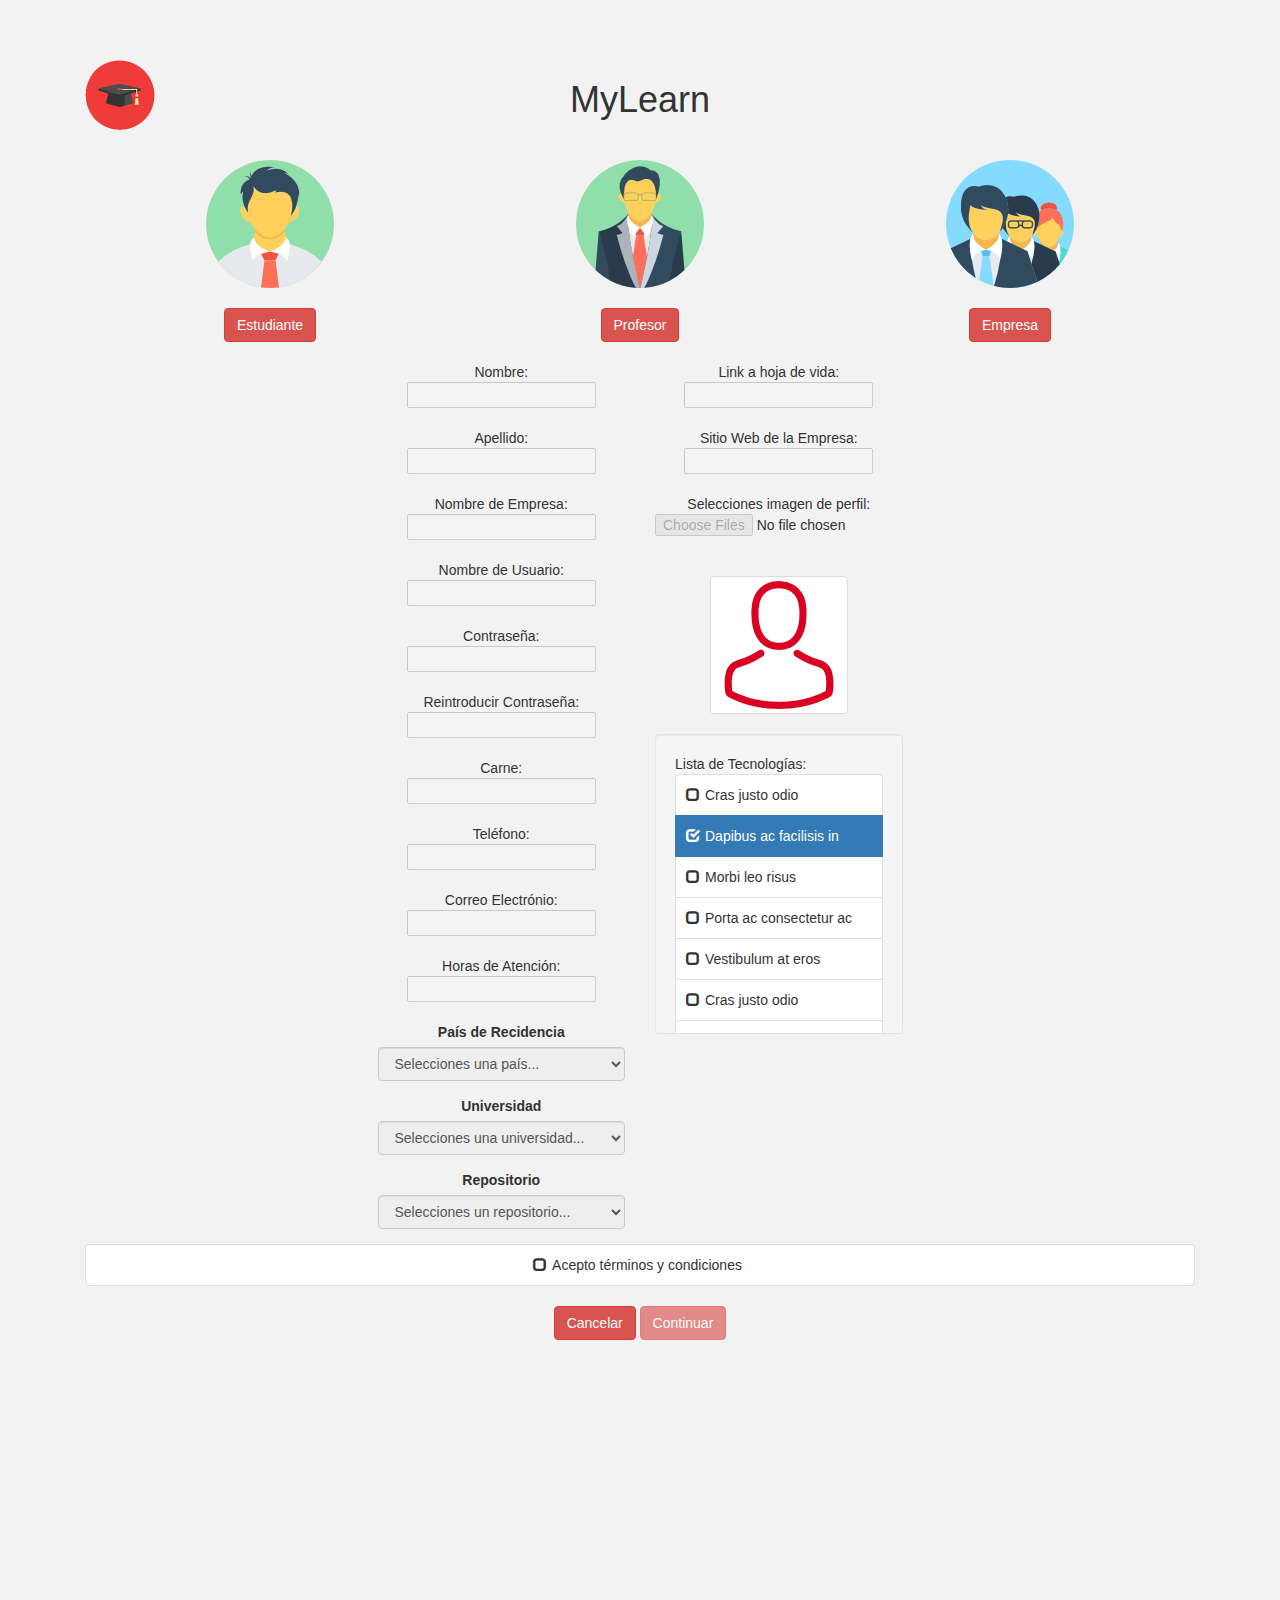
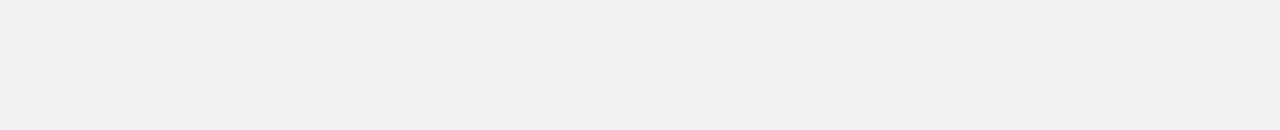
<file: register.html>
<!DOCTYPE html>
<html >
<head>
  <meta charset="UTF-8">
  <meta http-equiv="X-UA-Compatible" content="IE=edge">
  <meta name="viewport" content="width = device-width, initial-scale = 1">

  <title>MyLearn</title>

  <link rel="icon" href="img/favicon.ico" type="image/x-icon"/>
  <link rel="shortcut icon" href="img/favicon.ico" type="image/x-icon"/>

  <link rel="stylesheet" type="text/css" href="https://maxcdn.bootstrapcdn.com/bootstrap/3.3.5/css/bootstrap.min.css">
  <link rel="stylesheet" href="css/register.css">

</head>

<body>

  <div class="container">


    <div class="media page-header row">
      <div class="col-md-4" id="logo">
        <a href="index.html" class="pull-left">
           <img src="img/logo2.png" class="media-object" alt="imagen">
        </a>
      </div>
       <div class="col-md-4">
         <h1>MyLearn</h1>
       </div>
    </div>

    <div class="row center-block" id="tipoCuenta">
      <div class="col-md-4" id="estudiante">
        <img src="img/man.png" id="man" onclick="activarEstudiante()" class="img-responsive center-block" alt="Responsive Image"><br/>
        <button type="submit" onclick="activarEstudiante()" class = "btn btn-danger" role = "button">Estudiante</button><br /><br />
      </div>

      <div class="col-md-4" id="profesor">
        <img src="img/teacher.png" id="teacher" onclick="activarProfesor()"class="img-responsive center-block" alt="Responsive Image"><br/>
        <button type="submit" onclick="activarProfesor()" class = "btn btn-danger" role = "button">Profesor</button><br /><br />
      </div>

      <div class="col-md-" id="empresa">
        <img src="img/team.png" id="team" onclick="activarEmpresa()" class="img-responsive center-block" alt="Responsive Image"><br/>
        <button type="submit" onclick="activarEmpresa()" class = "btn btn-danger" role = "button">Empresa</button><br /><br />
      </div>
    </div>

    <div class="row center-block" id="datos" name="datos">
      <div class="col-md-3 col-md-offset-3 datosP" id="columna1" name="columna1">
        Nombre:</br><input type="text" name="nombre" id="nombre" disabled required></input></br></br>
        Apellido:</br><input type="text" name="apellido" id="apellido" disabled required></input></br></br>
        Nombre de Empresa:</br><input type="text" name="nombreEmpresa" id="nombreEmpresa" disabled required></input></br></br>
        Nombre de Usuario:</br><input type="text" name="nombreUsuario" id="nombreUsuario" disabled required></input></br></br>
        Contraseña:</br><input type="password" name="contrasenia" id="contrasenia" disabled required></input></br></br>
        Reintroducir Contraseña:<input type="password" name="contrasenia2" id="contrasenia2"disabled required></input></br></br>
        Carne:</br><input type="text" name="carne" id="carne"disabled required></input></br></br>
        Teléfono:</br><input type="text" name="telefono" id="telefono"disabled required></input></br></br>
        Correo Electrónio:<input type="email" name="correo" id="correo"disabled required></input></br></br>
        Horas de Atención:<input type="text" name="horasAtencion" id="horasAtencion"disabled required></input></br></br>

        <div class="form-group">
          <label for="listaPais">País de Recidencia</label>
          <select class="form-control" name="listaPais" id="listaPais" disabled required>
            <option>Selecciones una país...</option>
            <option>Costa Rica</option>
            <option>Estados Unidos</option>
            <option>México</option>
            <option>Honduras</option>
            <option>Guatemala</option>
          </select>
        </div>

        <div class="form-group">
          <label for="listaU">Universidad</label>
          <select class="form-control" name="listaU" id="listaU" disabled required>
            <option>Selecciones una universidad...</option>
            <option>TEC</option>
            <option>UNA</option>
            <option>UCR</option>
            <option>UNED</option>
            <option>UTN</option>

          </select>
        </div>

        <div class="form-group">
          <label for="listaU">Repositorio</label>
          <select class="form-control" name="listaRepo" id="listaRepo" disabled required>
            <option>Selecciones un repositorio...</option>
            <option>Google Drive</option>
            <option>Dropbox</option>
          </select>
        </div>
      </div>

      <div class="col-md-3" id="columna2">
        Link a hoja de vida: <input type="text" name="hoja" id="hoja" disabled></input></br></br>
        Sitio Web de la Empresa: <input type="text" name="webEmpresa" id="webEmpresa" disabled required></input></br></br>
        Selecciones imagen de perfil: <input id="foto" name="foto" name="foto" type="file" role="button" class="filestyle" multiple class="file-loading" disabled required></br></br>
        <img src="img/avatar.png" id="fotoPerfil" class="img-responsive img-thumbnail center-block" alt="Responsive Image"><br/>
        <div class="well" style="max-height: 300px;overflow: auto;">
        	Lista de Tecnologías:<ul class="list-group checked-list-box">
            <li class="list-group-item">Cras justo odio</li>
            <li class="list-group-item" data-checked="true">Dapibus ac facilisis in</li>
            <li class="list-group-item">Morbi leo risus</li>
            <li class="list-group-item">Porta ac consectetur ac</li>
            <li class="list-group-item">Vestibulum at eros</li>
            <li class="list-group-item">Cras justo odio</li>
            <li class="list-group-item">Dapibus ac facilisis in</li>
            <li class="list-group-item">Morbi leo risus</li>
            <li class="list-group-item">Porta ac consectetur ac</li>
            <li class="list-group-item">Vestibulum at eros</li>
          </ul>
        </div>
      </div>

    </div>

    <div class="finalPagina" disabled>
      <ul class="list-group checked-list-box" disabled>
        <li class="list-group-item" name="condiciones" onclick="check()" disabled>Acepto términos y condiciones</li>
      </ul>
      <button type="submit" onclick="cancelar()" class = "btn btn-danger" role = "button">Cancelar</button>
      <button type="submit" onclick="registrar()"id="botonContinuar"class = "btn btn-danger" name="botonContinuar" role = "button" disabled>Continuar</button><br /><br />
      <br /><br /><br /><br /><br /><br /><br /><br />

    </div>

  <script src="https://ajax.googleapis.com/ajax/libs/jquery/2.1.3/jquery.min.js"></script>
  <script src="https://maxcdn.bootstrapcdn.com/bootstrap/3.3.5/js/bootstrap.min.js"></script>
  <script src="js/register.js"></s  cript>
  <script src="js/bootstrap-filestyle.min.js"> </script>

</body>
</html>
</file>
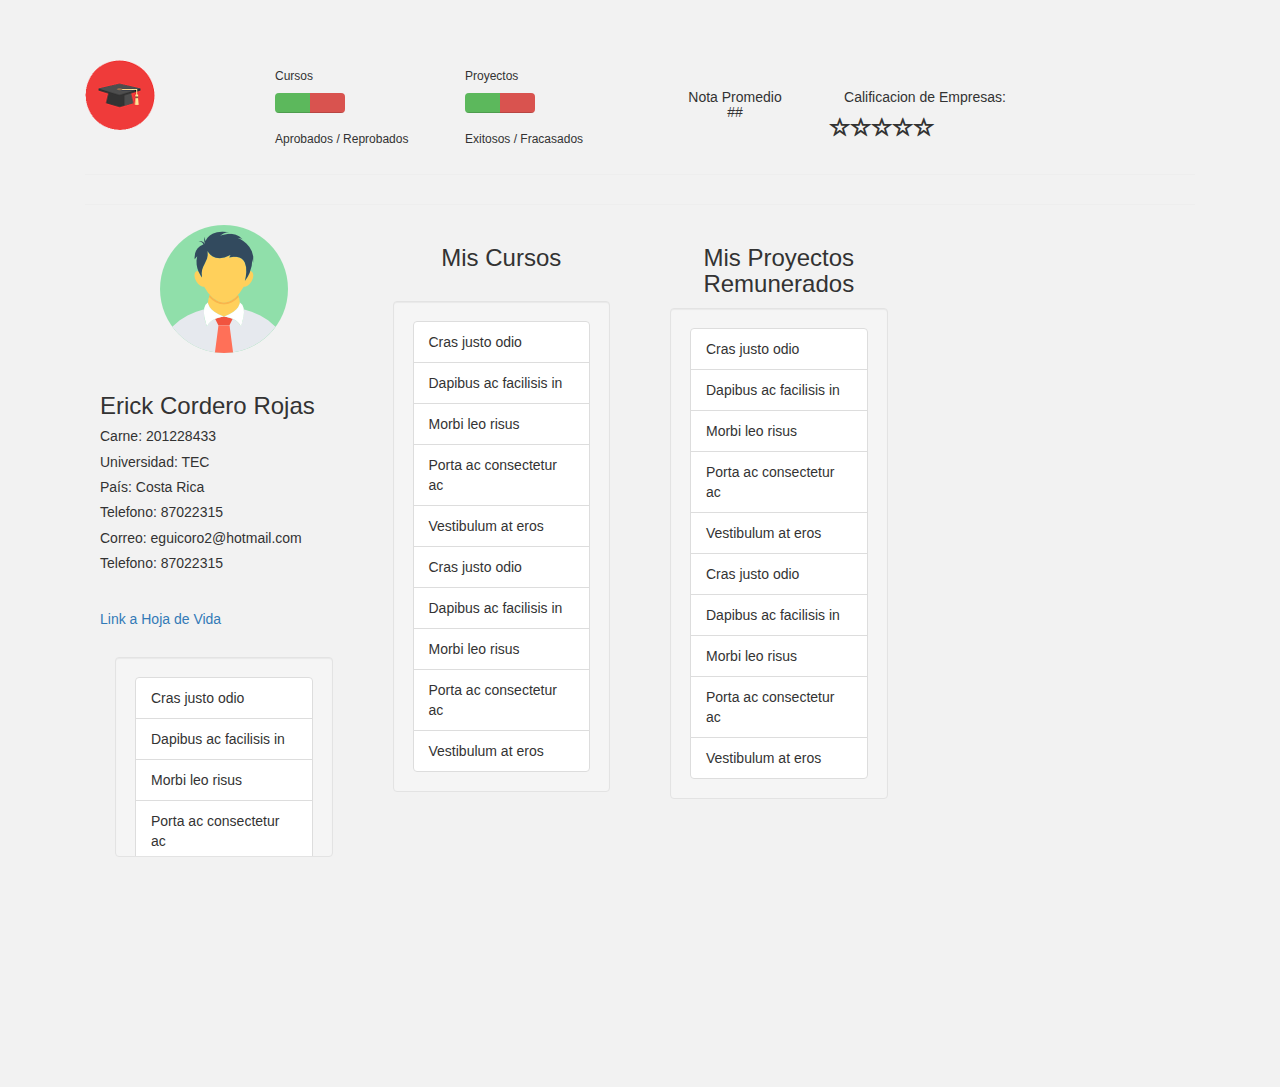
<file: vistaEstudiante.html>
<!DOCTYPE html>
<html >
<head>
  <meta charset="UTF-8">
  <meta http-equiv="X-UA-Compatible" content="IE=edge">
  <meta name="viewport" content="width = device-width, initial-scale = 1">

  <title>MyLearn</title>

  <link rel="icon" href="img/favicon.ico" type="image/x-icon"/>
  <link rel="shortcut icon" href="img/favicon.ico" type="image/x-icon"/>

  <link rel="stylesheet" type="text/css" href="https://maxcdn.bootstrapcdn.com/bootstrap/3.3.5/css/bootstrap.min.css">
  <link href="http://netdna.bootstrapcdn.com/bootstrap/3.3.6/css/bootstrap.css" rel="stylesheet">
  <link rel="stylesheet" href="css/perfil.css">

</head>

<body>

  <div class="container">

    <div class="media page-header">

      <div class="media page-header row">
        <div class="col-md-2" id="logo">
          <a href="perfilEmpresa.html" class="pull-left">
             <img src="img/logo2.png" class="media-object" alt="imagen">
          </a>
        </div>
        <div class="col-md-2">
          <h6>Cursos</h6>
          <div class="progress">
            <div class="progress-bar progress-bar-success" style="width: 50%">
             <span class="sr-only">50% completado (éxito)</span>
            </div>
            <div class="progress-bar progress-bar-danger" style="width: 50%">
             <span class="sr-only">50% completado (peligro)</span>
            </div>
          </div>
          <h6>Aprobados / Reprobados</h6>
        </div>
        <div class="col-md-2">
          <h6>Proyectos</h6>
          <div class="progress">
            <div class="progress-bar progress-bar-success" style="width: 50%">
              <span class="sr-only">50% completado (éxito)</span>
            </div>
            <div class="progress-bar progress-bar-danger" style="width: 50%">
              <span class="sr-only">50% completado (peligro)</span>
            </div>
          </div>
          <h6>Exitosos / Fracasados</h6>
        </div>
        <div class="col-md-2">
          </br >
          <h5>Nota Promedio </br > ##</h5>
        </div>
        <div class="col-md-2">
          </br >
          <div class="row lead">
            <h5>Calificacion de Empresas:</h5>
            <div id="stars" class="starrr"></div>
    	    </div>
        </div>
      </div>
     </div>

    <div class="row center-block" id="info">
      <div class="col-md-3" id="estudiante">
        <img src="img/man.png" class="media-object center-block" alt="imagen"></br >
        <div class="perfil">
          <h3>Erick Cordero Rojas</h3>
          <h5>Carne: 201228433</h5>
          <h5>Universidad: TEC</h5>
          <h5>País: Costa Rica</h5>
          <h5>Telefono: 87022315</h5>
          <h5>Correo: eguicoro2@hotmail.com</h5>
          <h5>Telefono: 87022315</h5></br >
          <h5><a href="#">Link a Hoja de Vida</a></h5></br >
          <div class="well" style="max-height: 200px;overflow: auto;">
            <ul class="list-group checked-list-box">
              <li class="list-group-item">Cras justo odio</li>
              <li class="list-group-item" data-checked="true">Dapibus ac facilisis in</li>
              <li class="list-group-item">Morbi leo risus</li>
              <li class="list-group-item">Porta ac consectetur ac</li>
              <li class="list-group-item">Vestibulum at eros</li>
              <li class="list-group-item">Cras justo odio</li>
              <li class="list-group-item">Dapibus ac facilisis in</li>
              <li class="list-group-item">Morbi leo risus</li>
              <li class="list-group-item">Porta ac consectetur ac</li>
              <li class="list-group-item">Vestibulum at eros</li>
            </ul>
          </div>
        </div>
      </div>

      <div class="col-md-3" id="cursos">
        <h3>Mis Cursos</h3></br >
        <div class="well" style="max-height: 500px;overflow: auto;">
          <ul class="list-group checked-list-box">
            <li class="list-group-item">Cras justo odio</li>
            <li class="list-group-item" data-checked="true">Dapibus ac facilisis in</li>
            <li class="list-group-item">Morbi leo risus</li>
            <li class="list-group-item">Porta ac consectetur ac</li>
            <li class="list-group-item">Vestibulum at eros</li>
            <li class="list-group-item">Cras justo odio</li>
            <li class="list-group-item">Dapibus ac facilisis in</li>
            <li class="list-group-item">Morbi leo risus</li>
            <li class="list-group-item">Porta ac consectetur ac</li>
            <li class="list-group-item">Vestibulum at eros</li>
          </ul>
        </div>
      </div>

      <div class="col-md-3" id="proyectos">
        <h3>Mis Proyectos Remunerados</h3>
        <div class="well" style="max-height: 500px;overflow: auto;">
          <ul class="list-group checked-list-box">
            <li class="list-group-item">Cras justo odio</li>
            <li class="list-group-item" data-checked="true">Dapibus ac facilisis in</li>
            <li class="list-group-item">Morbi leo risus</li>
            <li class="list-group-item">Porta ac consectetur ac</li>
            <li class="list-group-item">Vestibulum at eros</li>
            <li class="list-group-item">Cras justo odio</li>
            <li class="list-group-item">Dapibus ac facilisis in</li>
            <li class="list-group-item">Morbi leo risus</li>
            <li class="list-group-item">Porta ac consectetur ac</li>
            <li class="list-group-item">Vestibulum at eros</li>
          </ul>
        </div>
      </div>
    </div>

  <script src="https://ajax.googleapis.com/ajax/libs/jquery/2.1.3/jquery.min.js"></script>
  <script src="https://maxcdn.bootstrapcdn.com/bootstrap/3.3.5/js/bootstrap.min.js"></script>
  <script src="js/perfil.js"></script>
  <script src="js/bootstrap-filestyle.min.js"> </script>

</body>
</html>
</file>
<file: css/style.css>
.login-form{
  background: #FFFFFF;
  max-width: 300px;
  margin: 0 auto 100px;
  padding: 30px;
  text-align: center;
}

.form input {
  outline: 0;
  background: #f2f2f2;
  width: 100%;
  border: 0;
  margin: 0 0 15px;
  padding: 15px;
  box-sizing: border-box;
  font-size: 14px;
}
.form button {
  outline: 0;
  background: #EF3B3A;
  width: 100%;
  border: 0;
  padding: 15px;
  color: #FFFFFF;
  font-size: 14px;
}
.page-header{
  text-align: center;
}

body {
  background: #F2F2F2;
  font-family: 'Roboto', sans-serif;
}
</file>
<file: css/register.css>
.login-form{
  position: relative;
  z-index: 1;
  background: #FFFFFF;
  margin: 0 auto 100px;
  padding: 30px;
  border-top-left-radius: 3px;
  border-top-right-radius: 3px;
  border-bottom-left-radius: 3px;
  border-bottom-right-radius: 3px;
  text-align: center;
}

.form input {
  outline: 0;
  background: #f2f2f2;
  width: 100%;
  border: 0;
  margin: 0 0 15px;
  padding: 15px;
  border-top-left-radius: 3px;
  border-top-right-radius: 3px;
  border-bottom-left-radius: 3px;
  border-bottom-right-radius: 3px;
  box-sizing: border-box;
  font-size: 14px;
  text-align: center;
}
.form button {
  outline: 0;
  background: #EF3B3A;
  width: 100%;
  border: 0;
  padding: 15px;
  border-top-left-radius: 3px;
  border-top-right-radius: 3px;
  border-bottom-left-radius: 3px;
  border-bottom-right-radius: 3px;
  color: #FFFFFF;
  font-size: 14px;
  -webkit-transition: all 0.3 ease;
  transition: all 0.3 ease;
  cursor: pointer;
  text-align: center;
}
.page-header{
  text-align: center;
}
.state-icon {
    left: -5px;
}
.list-group-item-primary {
    color: rgb(255, 255, 255);
    background-color: rgb(66, 139, 202);
}

/* DEMO ONLY - REMOVES UNWANTED MARGIN */
.well .list-group {
    margin-bottom: 0px;
}
.well{
  text-align: left;
}
.container{
  text-align: center;
  margin: 0 auto 50px;
  padding: 30px;
  text-align: center;
}
body {
  background: #F2F2F2;
  font-family: "Roboto", sans-serif;
  -webkit-font-smoothing: antialiased;
  -moz-osx-font-smoothing: grayscale;
  margin: 0 auto 100px;
  padding: 30px;
  text-align: center;
}
</file>
<file: css/perfil.css>
.login-form{
  position: relative;
  z-index: 1;
  background: #FFFFFF;
  margin: 0 auto 100px;
  padding: 30px;
  border-top-left-radius: 3px;
  border-top-right-radius: 3px;
  border-bottom-left-radius: 3px;
  border-bottom-right-radius: 3px;
  text-align: center;
}

.form input {
  outline: 0;
  background: #f2f2f2;
  width: 100%;
  border: 0;
  margin: 0 0 15px;
  padding: 15px;
  border-top-left-radius: 3px;
  border-top-right-radius: 3px;
  border-bottom-left-radius: 3px;
  border-bottom-right-radius: 3px;
  box-sizing: border-box;
  font-size: 14px;
  text-align: center;
}
.form button {
  outline: 0;
  background: #EF3B3A;
  width: 100%;
  border: 0;
  padding: 15px;
  border-top-left-radius: 3px;
  border-top-right-radius: 3px;
  border-bottom-left-radius: 3px;
  border-bottom-right-radius: 3px;
  color: #FFFFFF;
  font-size: 14px;
  -webkit-transition: all 0.3 ease;
  transition: all 0.3 ease;
  cursor: pointer;
  text-align: center;
}
.page-header{
  text-align: left;;
}
.page-header h5{
  text-align: center;
}
.perfil{
  text-align: left;
}
.perfilEmpresa{
  text-align: left;
}
.botones{
  text-align: center;
}
.state-icon {
    left: -5px;
}
.list-group-item-primary {
    color: rgb(255, 255, 255);
    background-color: rgb(66, 139, 202);
}

/* DEMO ONLY - REMOVES UNWANTED MARGIN */
.well .list-group {
    margin-bottom: 0px;
}
.well{
  text-align: left;
  margin-right: 15px;
  margin-left: 15px;
}
.container{
  text-align: center;
  margin: 0 auto 50px;
  padding: 30px;
  text-align: center;
}
.progress{
  max-width: 70px;
  float: none;
}

#custom-search-input{
    padding: 3px;
    border: solid 1px #E4E4E4;
    border-radius: 6px;
    background-color: #fff;
}

#custom-search-input input{
    border: 0;
    box-shadow: none;
}

#custom-search-input button{
    margin: 2px 0 0 0;
    background: none;
    box-shadow: none;
    border: 0;
    color: #EF3B3A;
    padding: 0 8px 0 10px;
    border-left: solid 1px #ccc;
}

#custom-search-input button:hover{
    border: 0;
    box-shadow: none;
    border-left: solid 1px #ccc;
}

#custom-search-input .glyphicon-search{
    font-size: 23px;
}

body {
  background: #F2F2F2;
  font-family: "Roboto", sans-serif;
  -webkit-font-smoothing: antialiased;
  -moz-osx-font-smoothing: grayscale;
  margin: 0 auto 100px;
  padding: 30px;
  text-align: center;
}
</file>
